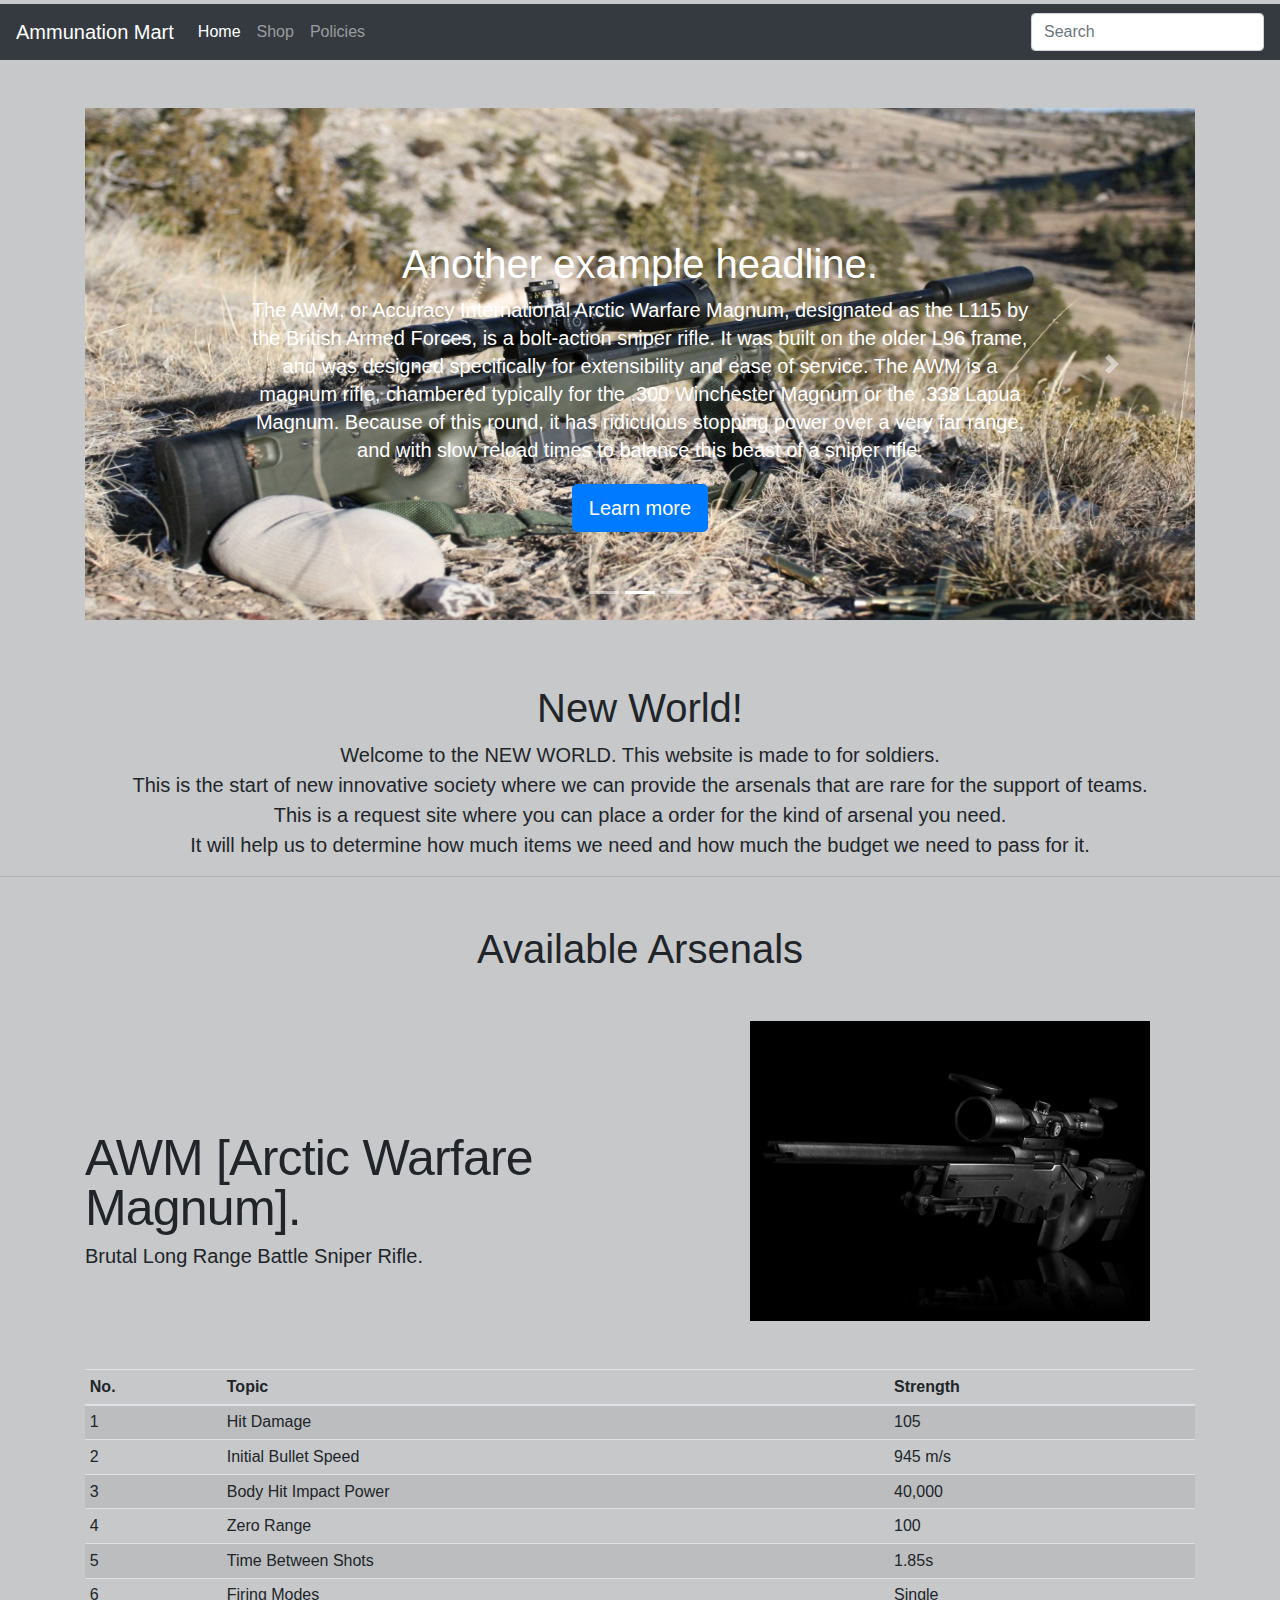
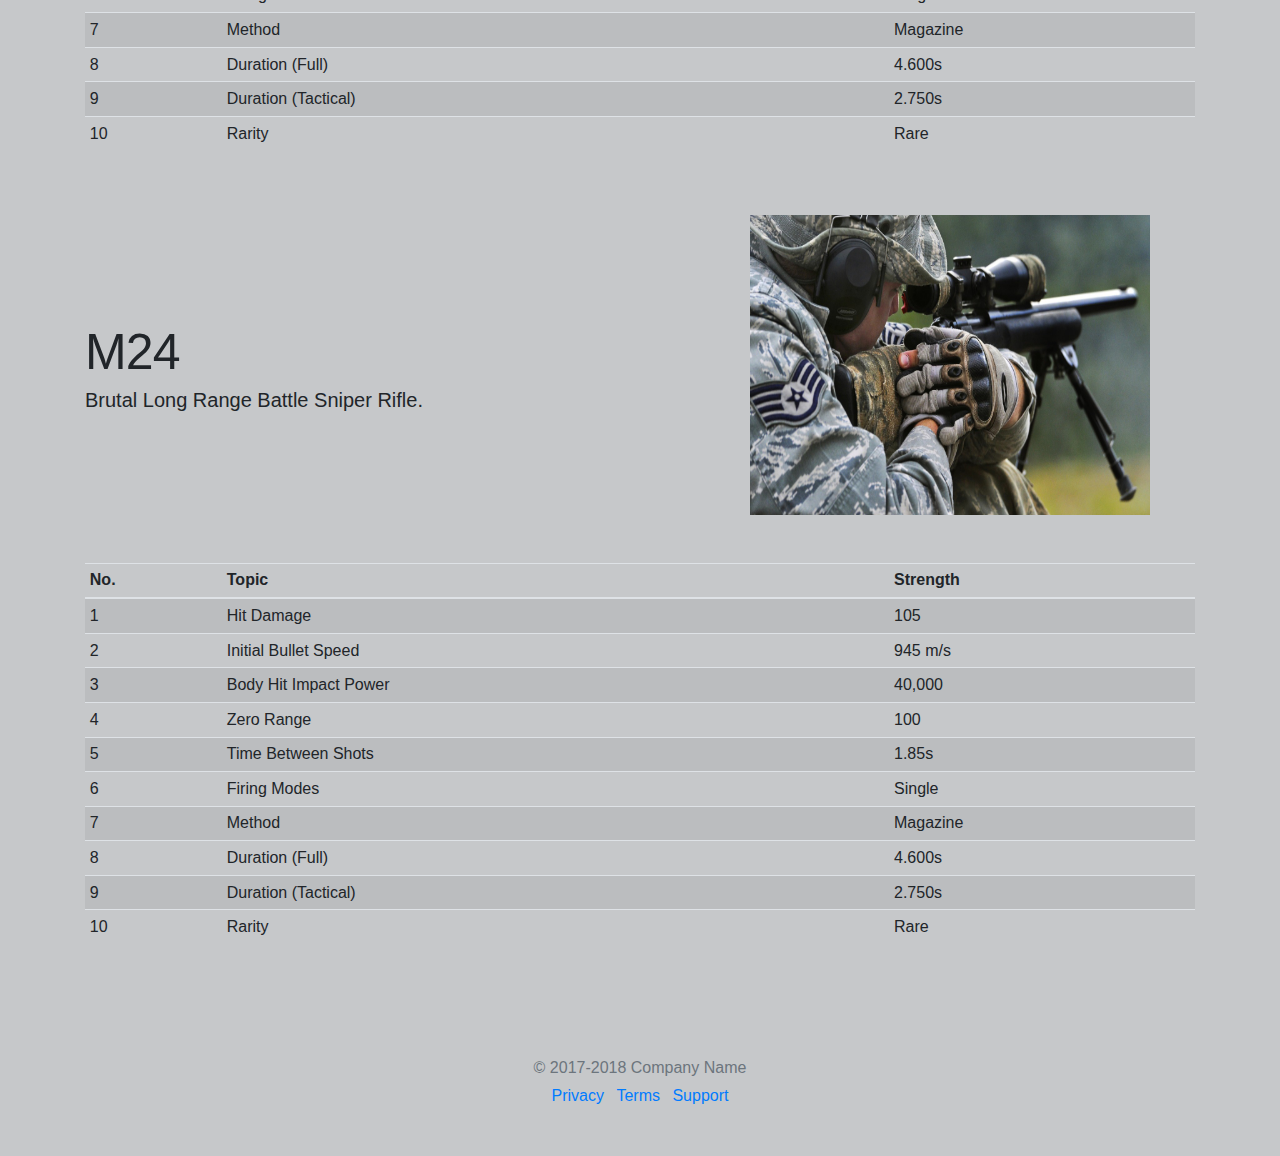
<file: index.html>
<!DOCTYPE html>
<html lang="en">
<head>
    <meta charset="UTF-8">
    <meta name="viewport" content="width=device-width, initial-scale=1, shrink-to-fit=no">
    <title>Ammunation Mart</title>
<!--Use of Bootstrap 4 Importing Scripts-->
    <link rel="stylesheet" href="bootstrap/bootstrap.min.css">
    <link rel="stylesheet" href="bootstrap/bootstrap.css">
    <link rel="stylesheet" href="css/index.css">
<!--Use of Bootstrap 4 Importing Scripts Ending-->
<!--Website Icon-->
    <link rel="icon" href="data/main_ico.png">
    <!--Website Icon-->
</head>
<body>

<!--This is Header Line navigation bar-->
<div class="header mt-1">
    <nav class="navbar navbar-expand-lg navbar-dark bg-dark">
        <a class="navbar-brand" href="#">Ammunation Mart</a>
        <button class="navbar-toggler" type="button" data-toggle="collapse" data-target="#navbarsExample09" aria-controls="navbarsExample09" aria-expanded="false" aria-label="Toggle navigation">
            <span class="navbar-toggler-icon"></span>
        </button>

        <div class="collapse navbar-collapse" id="navbarsExample09">
            <ul class="navbar-nav mr-auto">
                <li class="nav-item active">
                    <a class="nav-link" href="file:///D:/dreamweaver/Website/index.html#">Home <span class="sr-only">(current)</span></a>
                </li>
                <li class="nav-item">
                    <a class="nav-link" href="file:///D:/dreamweaver/Website/shop.html">Shop</a>
                </li>
                <li class="nav-item">
                    <a class="nav-link" href="#">Policies</a>
                </li>
            </ul>
            <form class="form-inline my-2 my-md-0">
                <input class="form-control" type="text" placeholder="Search" aria-label="Search">
            </form>
        </div>
    </nav>
</div>
<!--End of Header Line-->

<!--CAROUSEL-->
<div class="container mt-5">
    <div id="myCarousel" class="carousel slide mt-1" data-ride="carousel">
        <ol class="carousel-indicators">
            <li data-target="#myCarousel" data-slide-to="0" class=""></li>
            <li data-target="#myCarousel" data-slide-to="1" class="active"></li>
            <li data-target="#myCarousel" data-slide-to="2" class=""></li>
        </ol>
        <div class="carousel-inner">
            <div class="carousel-item">
                <img class="first-slide" src="data/1.jpeg" alt="First slide">
                <div class="container">
                    <div class="carousel-caption text-left">
                        <h1>Example headline.</h1>
                        <p>The M24 Sniper Weapon System (SWS) is the military and police version of the Remington Model 700 rifle, M24 being the model name assigned by the United States Army after adoption as their standard sniper rifle in 1988. The M24 is referred to as a "weapon system" because it consists of not only a rifle, but also a detachable telescopic sight and other accessories.</p>
                        <p><a class="btn btn-lg btn-primary" href="file:///D:/dreamweaver/Website/shop.html" role="button">Shop</a></p>
                    </div>
                </div>
            </div>
            <div class="carousel-item active">
                <img class="second-slide" src="data/2.jpeg" alt="Second slide">
                <div class="container">
                    <div class="carousel-caption">
                        <h1>Another example headline.</h1>
                        <p>The AWM, or Accuracy International Arctic Warfare Magnum, designated as the L115 by the British Armed Forces, is a bolt-action sniper rifle. It was built on the older L96 frame, and was designed specifically for extensibility and ease of service. The AWM is a magnum rifle, chambered typically for the .300 Winchester Magnum or the .338 Lapua Magnum. Because of this round, it has ridiculous stopping power over a very far range, and with slow reload times to balance this beast of a sniper rifle.</p>
                        <p><a class="btn btn-lg btn-primary" href="file:///D:/dreamweaver/Website/learn%20more.html" role="button">Learn more</a></p>
                    </div>
                </div>
            </div>
            <div class="carousel-item">
                <img class="third-slide" src="data/3.jpeg" alt="Third slide">
                <div class="container">
                    <div class="carousel-caption text-right">
                        <h1>Why we need sniper?</h1>
                        <p>A sniper rifle is a high-precision, long-range rifle. Requirements include accuracy, reliability, mobility, concealment and optics for anti-personnel, anti-materiel and surveillance uses of the military sniper. The modern sniper rifle is a portable shoulder-fired weapon system with a choice between bolt-action or semi-automatic action, fitted with a telescopic sight for extreme accuracy and chambered for a high-ballistic performance centerfire cartridge.</p>
                        <p><a class="btn btn-lg btn-primary" href="#" role="button">Policies</a></p>
                    </div>
                </div>
            </div>
        </div>
        <a class="carousel-control-prev" href="#myCarousel" role="button" data-slide="prev">
            <span class="carousel-control-prev-icon" aria-hidden="true"></span>
            <span class="sr-only">Previous</span>
        </a>
        <a class="carousel-control-next" href="#myCarousel" role="button" data-slide="next">
            <span class="carousel-control-next-icon" aria-hidden="true"></span>
            <span class="sr-only">Next</span>
        </a>
    </div>
</div>
<!--END CAROUSEL-->

<!--Start Greetings-->
<center>
    <div class="starter-template mb-2">
        <h1>New World!</h1>
        <p class="lead">Welcome to the NEW WORLD. This website is made to for soldiers. <br> This is the start of new innovative society where we can
            provide the arsenals that are rare for the support of teams. <br> This is a request site where you can place a order for the kind of
            arsenal you need.<br>It will help us to determine how much items we need and how much the budget we need to pass for it.</p>
    </div>
</center>
<!--Start Greetings-->
<hr class="mb-4">
<center class="mt-5">
    <div class="starter-template mb-2">
        <h1>Available Arsenals</h1>

    </div>
</center>
<!--Starting Products 1-->
<div class="container mt-5">
    <div class="row featurette">
        <div class="col-md-7">
            <h3 class="featurette-heading">AWM [Arctic Warfare Magnum].</h3>
            <p class="lead">Brutal Long Range Battle Sniper Rifle.</p>
        </div>
        <div class="col-md-5 mb-5">
            <img src="data/1.jpeg" width="400" height="300">
        </div>
    </div>
</div>

<div class="container">
    <div class="table-responsive">
        <table class="table table-striped table-sm">
            <thead>
            <tr>
                <th>No.</th>
                <th>Topic</th>
                <th>Strength</th>
            </tr>
            </thead>
            <tbody>
            <tr>
                <td>1</td>
                <td>Hit Damage</td>
                <td>105</td>

            </tr>
            <tr>
                <td>2</td>
                <td>Initial Bullet Speed </td>
                <td>945 m/s</td>

            </tr>
            <tr>
                <td>3</td>
                <td>Body Hit Impact Power</td>
                <td>40,000</td>

            </tr>
            <tr>
                <td>4</td>
                <td>Zero Range</td>
                <td>100</td>

            </tr>
            <tr>
                <td>5</td>
                <td>Time Between Shots</td>
                <td>1.85s</td>

            </tr>
            <tr>
                <td>6</td>
                <td>Firing Modes</td>
                <td>Single</td>

            </tr>
            <tr>
                <td>7</td>
                <td>Method</td>
                <td>Magazine</td>

            </tr>
            <tr>
                <td>8</td>
                <td>Duration (Full)</td>
                <td>4.600s</td>

            </tr>
            <tr>
                <td>9</td>
                <td>Duration (Tactical)</td>
                <td>2.750s</td>

            </tr>
            <tr>
                <td>10</td>
                <td>Rarity </td>
                <td>Rare</td>

            </tr>
            </tbody>
        </table>
    </div>
</div>
<!--Starting Products1-->

<!--Starting Products 2-->
<div class="container mt-5">
    <div class="row featurette">
        <div class="col-md-7">
            <h3 class="featurette-heading">M24</h3>
            <p class="lead">Brutal Long Range Battle Sniper Rifle.</p>
        </div>
        <div class="col-md-5 mb-5">
            <img src="data/4.jpeg" width="400" height="300">
        </div>
    </div>
</div>

<div class="container">
    <div class="table-responsive">
        <table class="table table-striped table-sm">
            <thead>
            <tr>
                <th>No.</th>
                <th>Topic</th>
                <th>Strength</th>
            </tr>
            </thead>
            <tbody>
            <tr>
                <td>1</td>
                <td>Hit Damage</td>
                <td>105</td>

            </tr>
            <tr>
                <td>2</td>
                <td>Initial Bullet Speed </td>
                <td>945 m/s</td>

            </tr>
            <tr>
                <td>3</td>
                <td>Body Hit Impact Power</td>
                <td>40,000</td>

            </tr>
            <tr>
                <td>4</td>
                <td>Zero Range</td>
                <td>100</td>

            </tr>
            <tr>
                <td>5</td>
                <td>Time Between Shots</td>
                <td>1.85s</td>

            </tr>
            <tr>
                <td>6</td>
                <td>Firing Modes</td>
                <td>Single</td>

            </tr>
            <tr>
                <td>7</td>
                <td>Method</td>
                <td>Magazine</td>

            </tr>
            <tr>
                <td>8</td>
                <td>Duration (Full)</td>
                <td>4.600s</td>

            </tr>
            <tr>
                <td>9</td>
                <td>Duration (Tactical)</td>
                <td>2.750s</td>

            </tr>
            <tr>
                <td>10</td>
                <td>Rarity </td>
                <td>Rare</td>

            </tr>
            </tbody>
        </table>
    </div>
</div>
<!--Starting Products2-->

<!--Footer-->
<footer class="my-5 pt-5 text-muted text-center text-small">
    <p class="mb-1">© 2017-2018 Company Name</p>
    <ul class="list-inline">
        <li class="list-inline-item"><a href="#">Privacy</a></li>
        <li class="list-inline-item"><a href="#">Terms</a></li>
        <li class="list-inline-item"><a href="#">Support</a></li>
    </ul>
</footer>
<!--End Footer-->

<!--Bootstrap Js Scripts Importing-->
<script>window.jQuery || document.write('<script src="bootstrap/jquery-slim.min.js"><\/script>')</script>
<script src="bootstrap/bootstrap.min.js"></script>
<script src="bootstrap/bootstrap.bundle.js"></script>
<script src="bootstrap/bootstrap.js"></script>
<script src="bootstrap/popper.min.js"></script>
<script src="bootstrap/holder.min.js"></script>
<script src="bootstrap/jquery-slim.min.js"></script>

<script src="js/index.js"></script>
<!--Bootstrap Js Scripts Importing-->
</body>
</html>
</file>
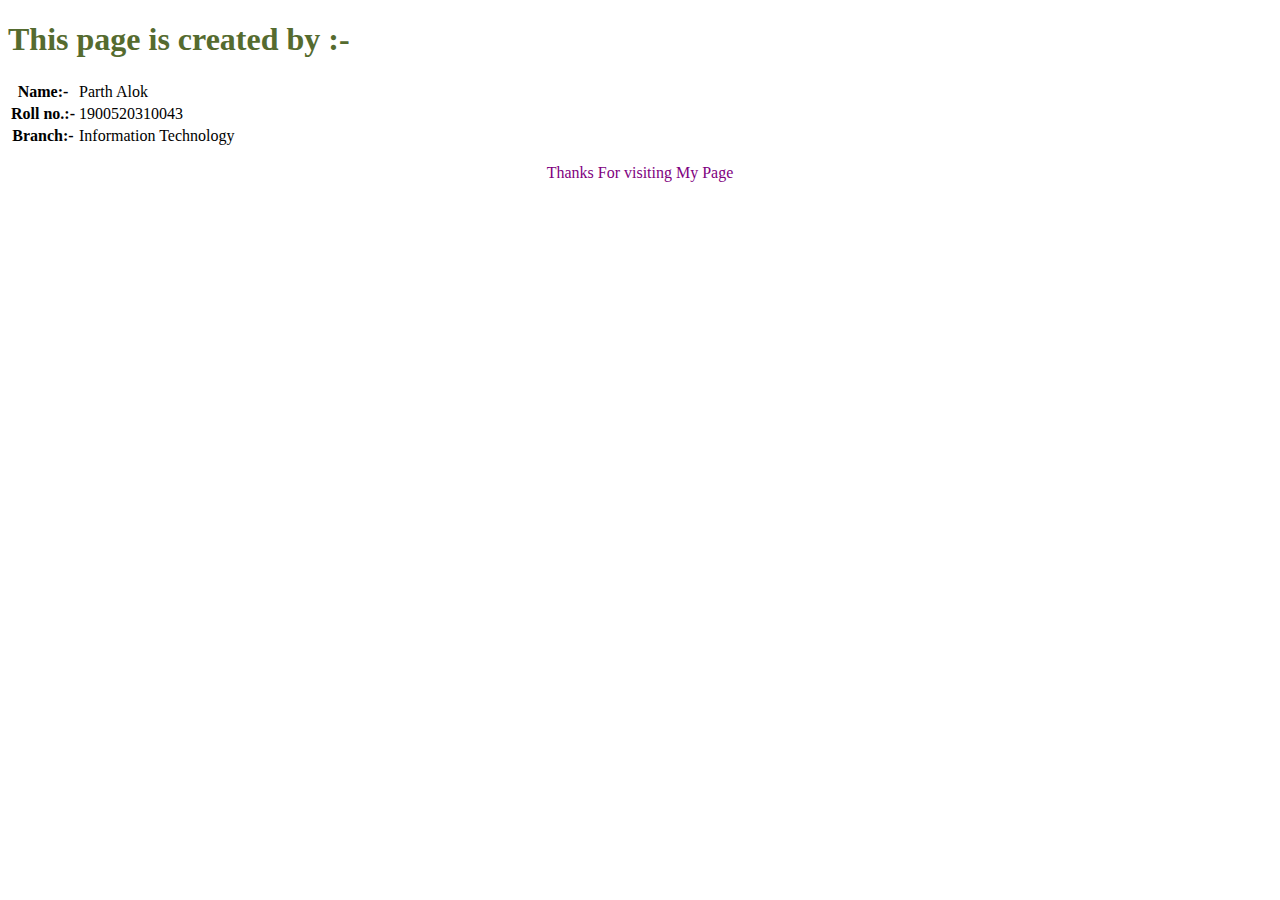
<file: learn more.html>
<!doctype html>
<html>
<head>
<meta charset="utf-8">
<title>Learn More</title>
</head>

<body>
	<h1 style="color: darkolivegreen">This page is created by :-</h1>
	<table>
	<tr> 
		<th>Name:-</th>
		<td>Parth Alok</td>
		</tr>
	<tr> 
		<th>Roll no.:-</th>
		<td>1900520310043</td>
		</tr>
	<tr> 
		<th>Branch:-</th>
		<td>Information Technology</td>
		</tr>
	</table>
	<p align="center" style="color: purple">Thanks For visiting My Page</p>
</body>
</html>
</file>
<file: css/index.css>
body {
    background-color: #c6c8ca;
}

/* CUSTOMIZE THE CAROUSEL
-------------------------------------------------- */

/* Carousel base class */
.carousel {
    margin-bottom: 4rem;
}
/* Since positioning the image, we need to help out the caption */
.carousel-caption {
    bottom: 3rem;
    z-index: 10;
}

/* Declare heights because of positioning of img element */
.carousel-item {
    height: 32rem;
    background-color: #777;
}
.carousel-item > img {
    position: absolute;
    top: 0;
    left: 0;
    min-width: 100%;
    height: 32rem;
}


/* MARKETING CONTENT
-------------------------------------------------- */

/* Center align the text within the three columns below the carousel */
.marketing .col-lg-4 {
    margin-bottom: 1.5rem;
    text-align: center;
}
.marketing h2 {
    font-weight: 400;
}
.marketing .col-lg-4 p {
    margin-right: .75rem;
    margin-left: .75rem;
}


/* Featurettes
------------------------- */

.featurette-divider {
    margin: 5rem 0; /* Space out the Bootstrap <hr> more */
}

/* Thin out the marketing headings */
.featurette-heading {
    font-weight: 300;
    line-height: 1;
    letter-spacing: -.05rem;
}


/* RESPONSIVE CSS
-------------------------------------------------- */

@media (min-width: 40em) {
    /* Bump up size of carousel content */
    .carousel-caption p {
        margin-bottom: 1.25rem;
        font-size: 1.25rem;
        line-height: 1.4;
    }

    .featurette-heading {
        font-size: 50px;
    }
}

@media (min-width: 62em) {
    .featurette-heading {
        margin-top: 7rem;
    }
}
</file>
